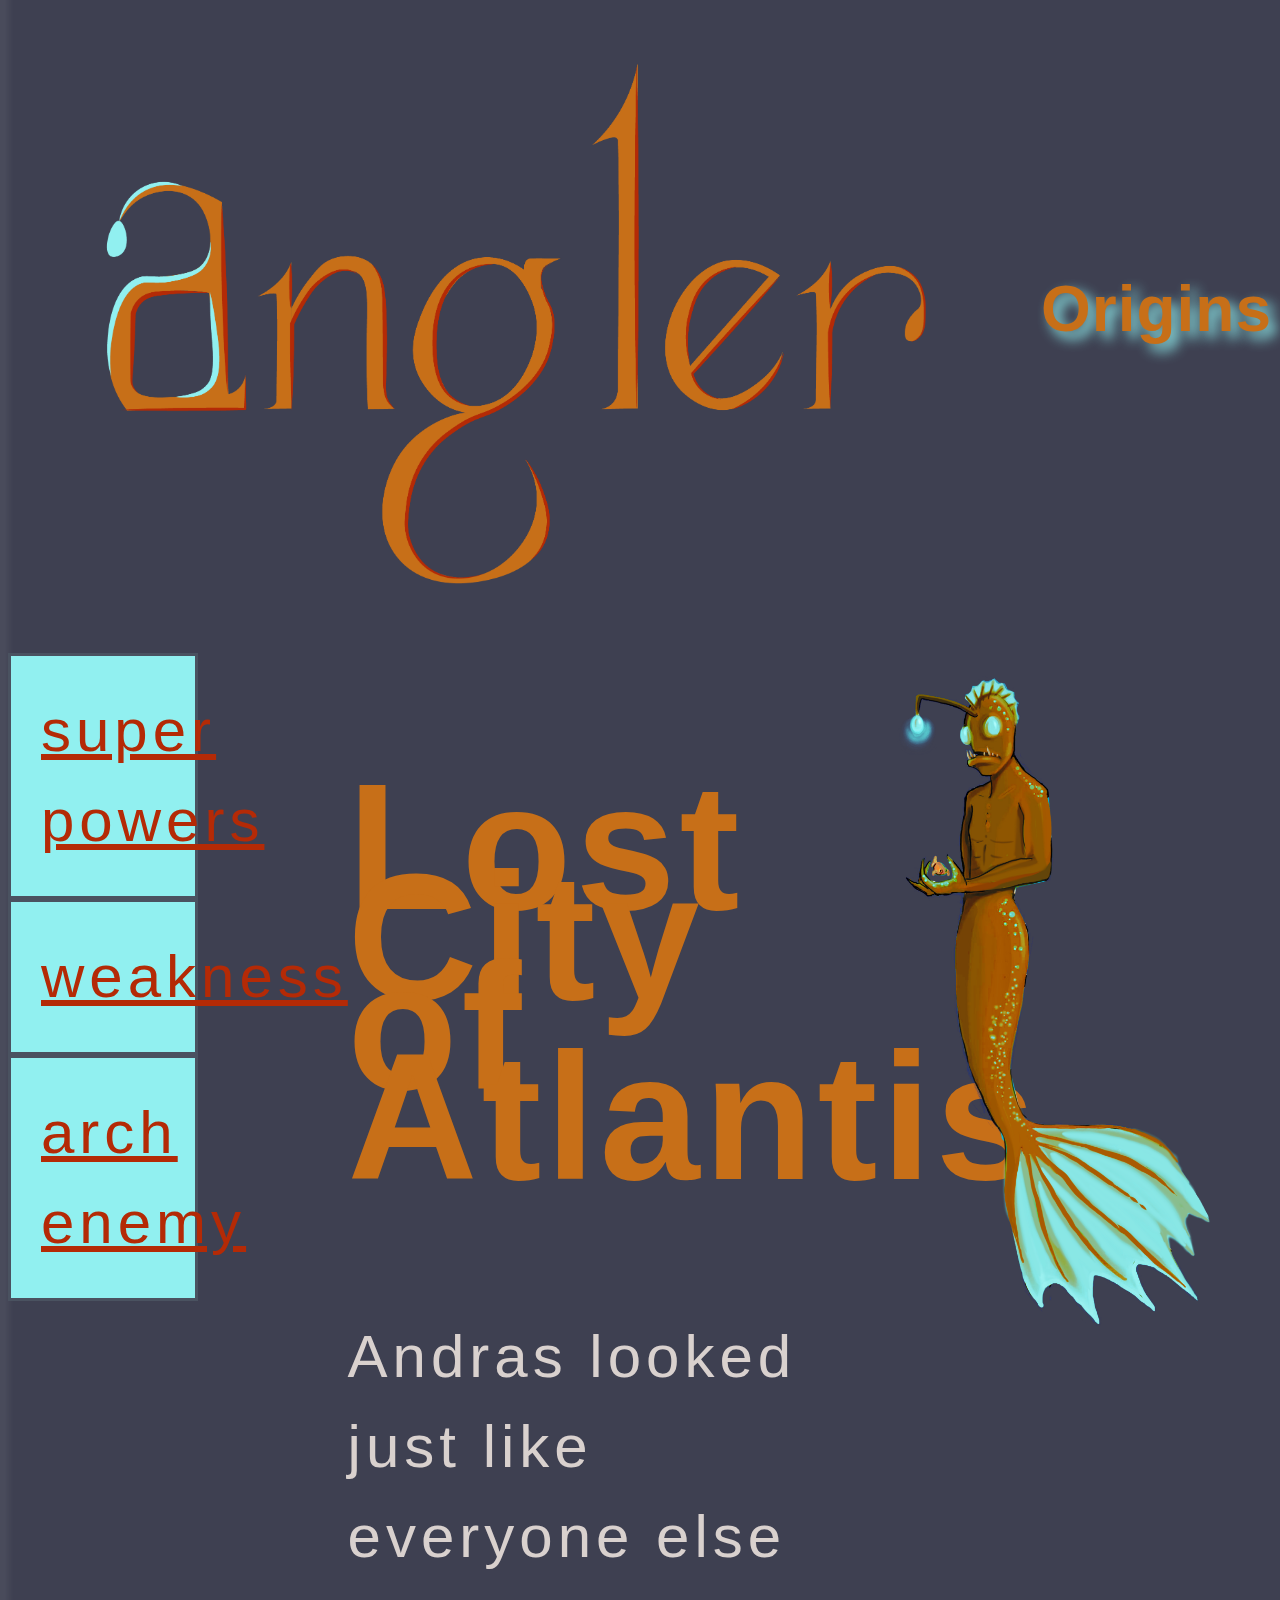
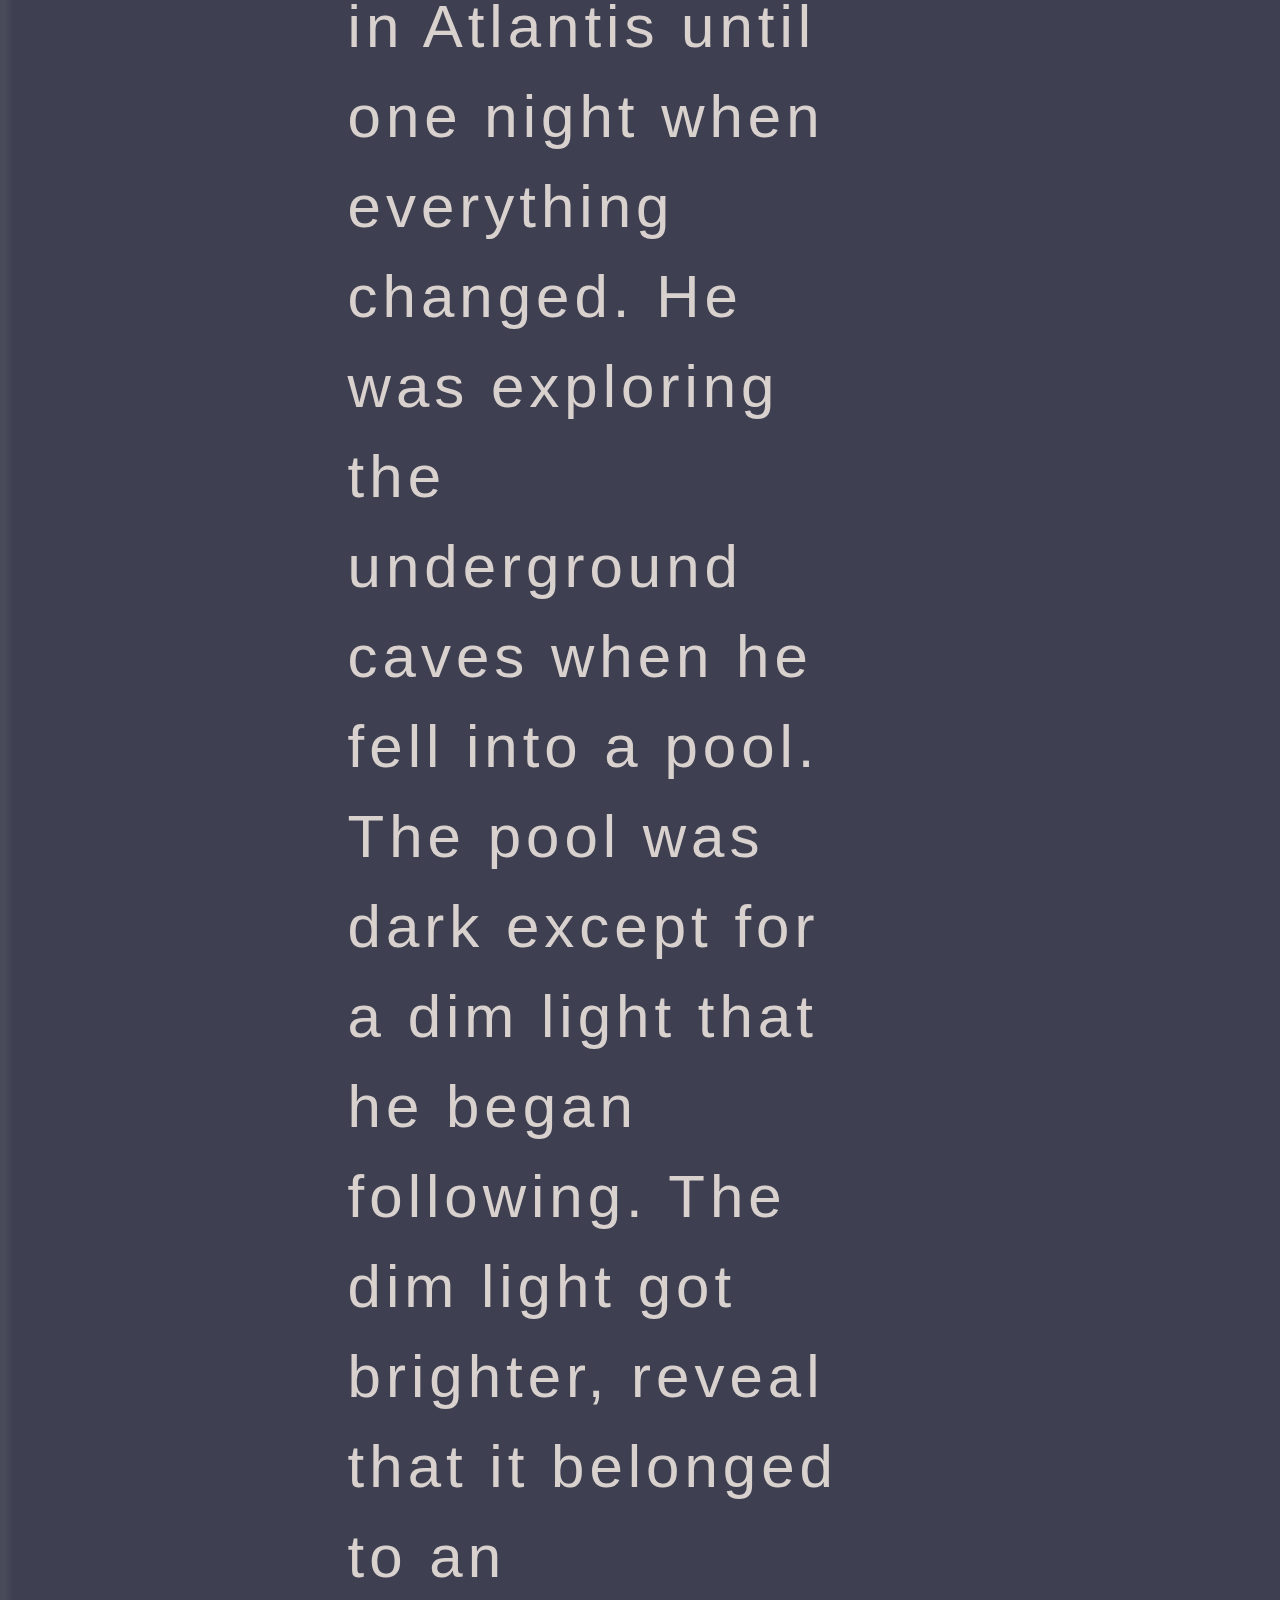
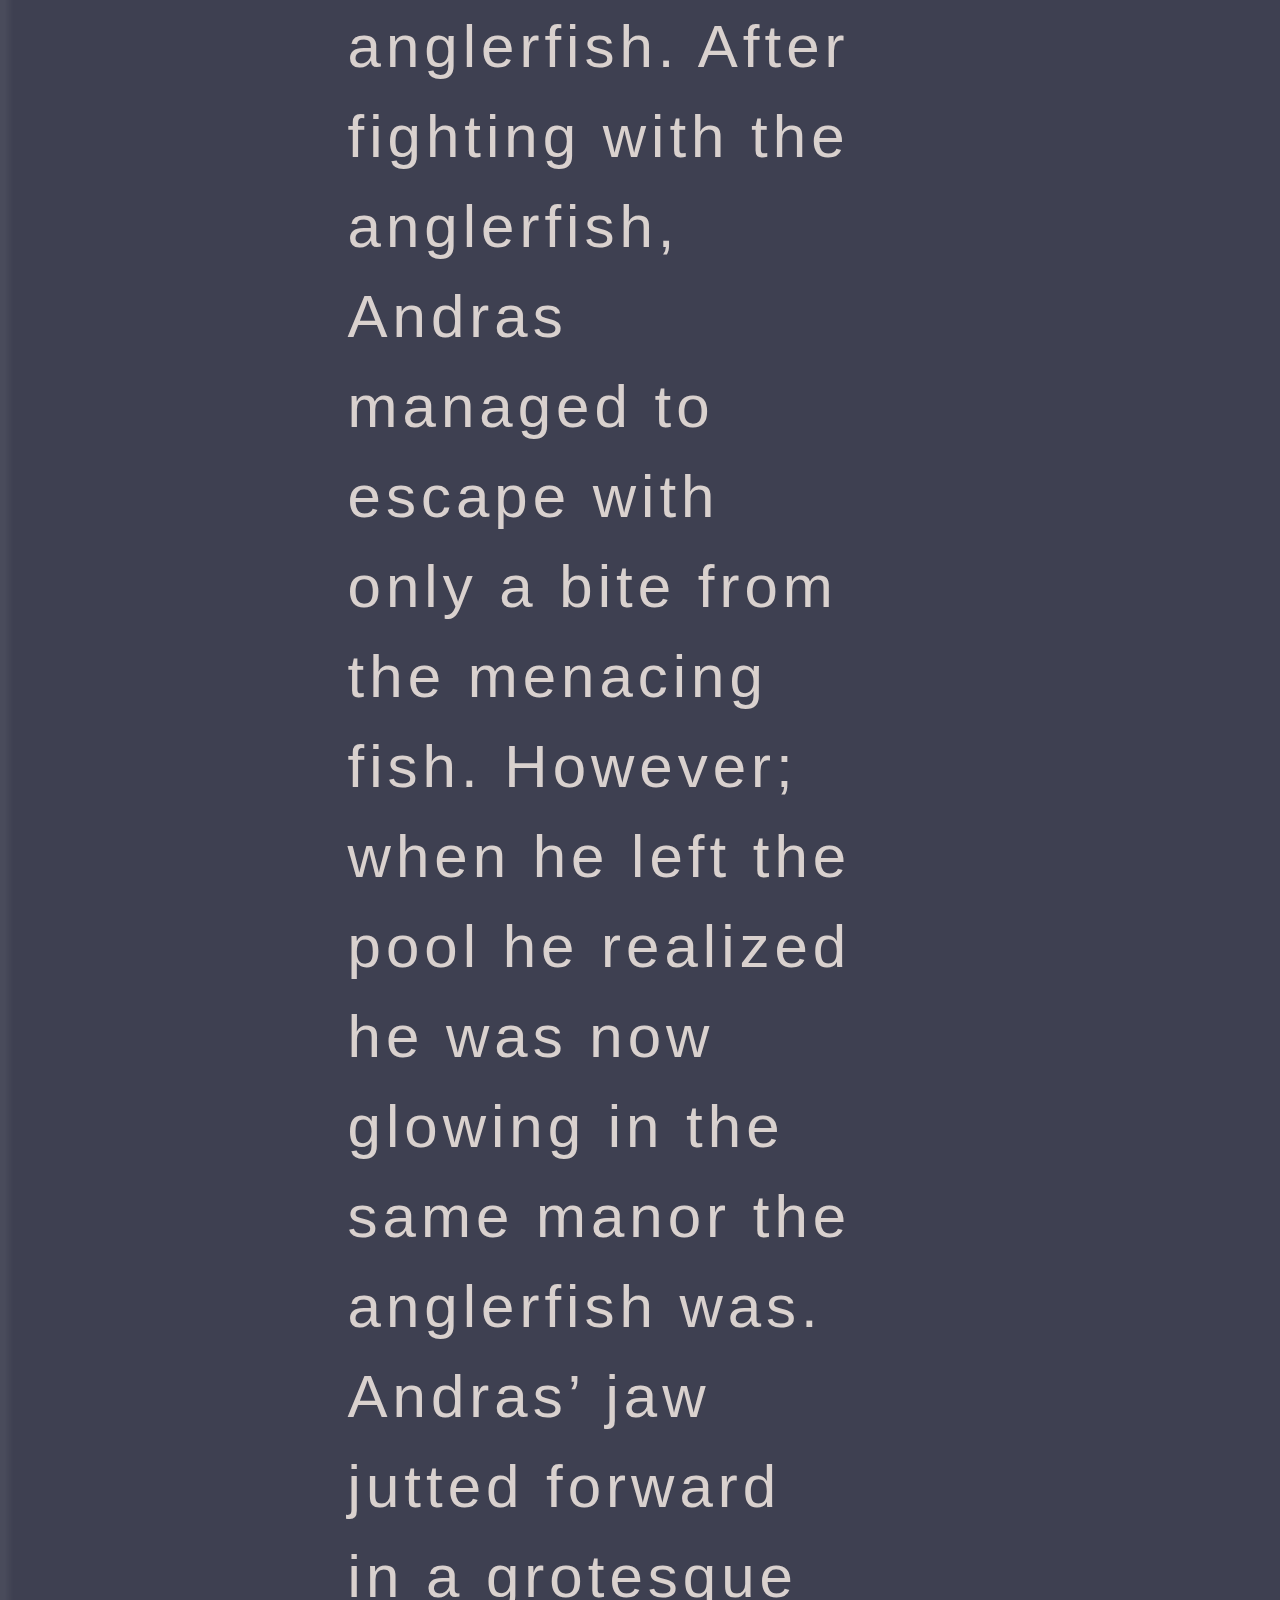
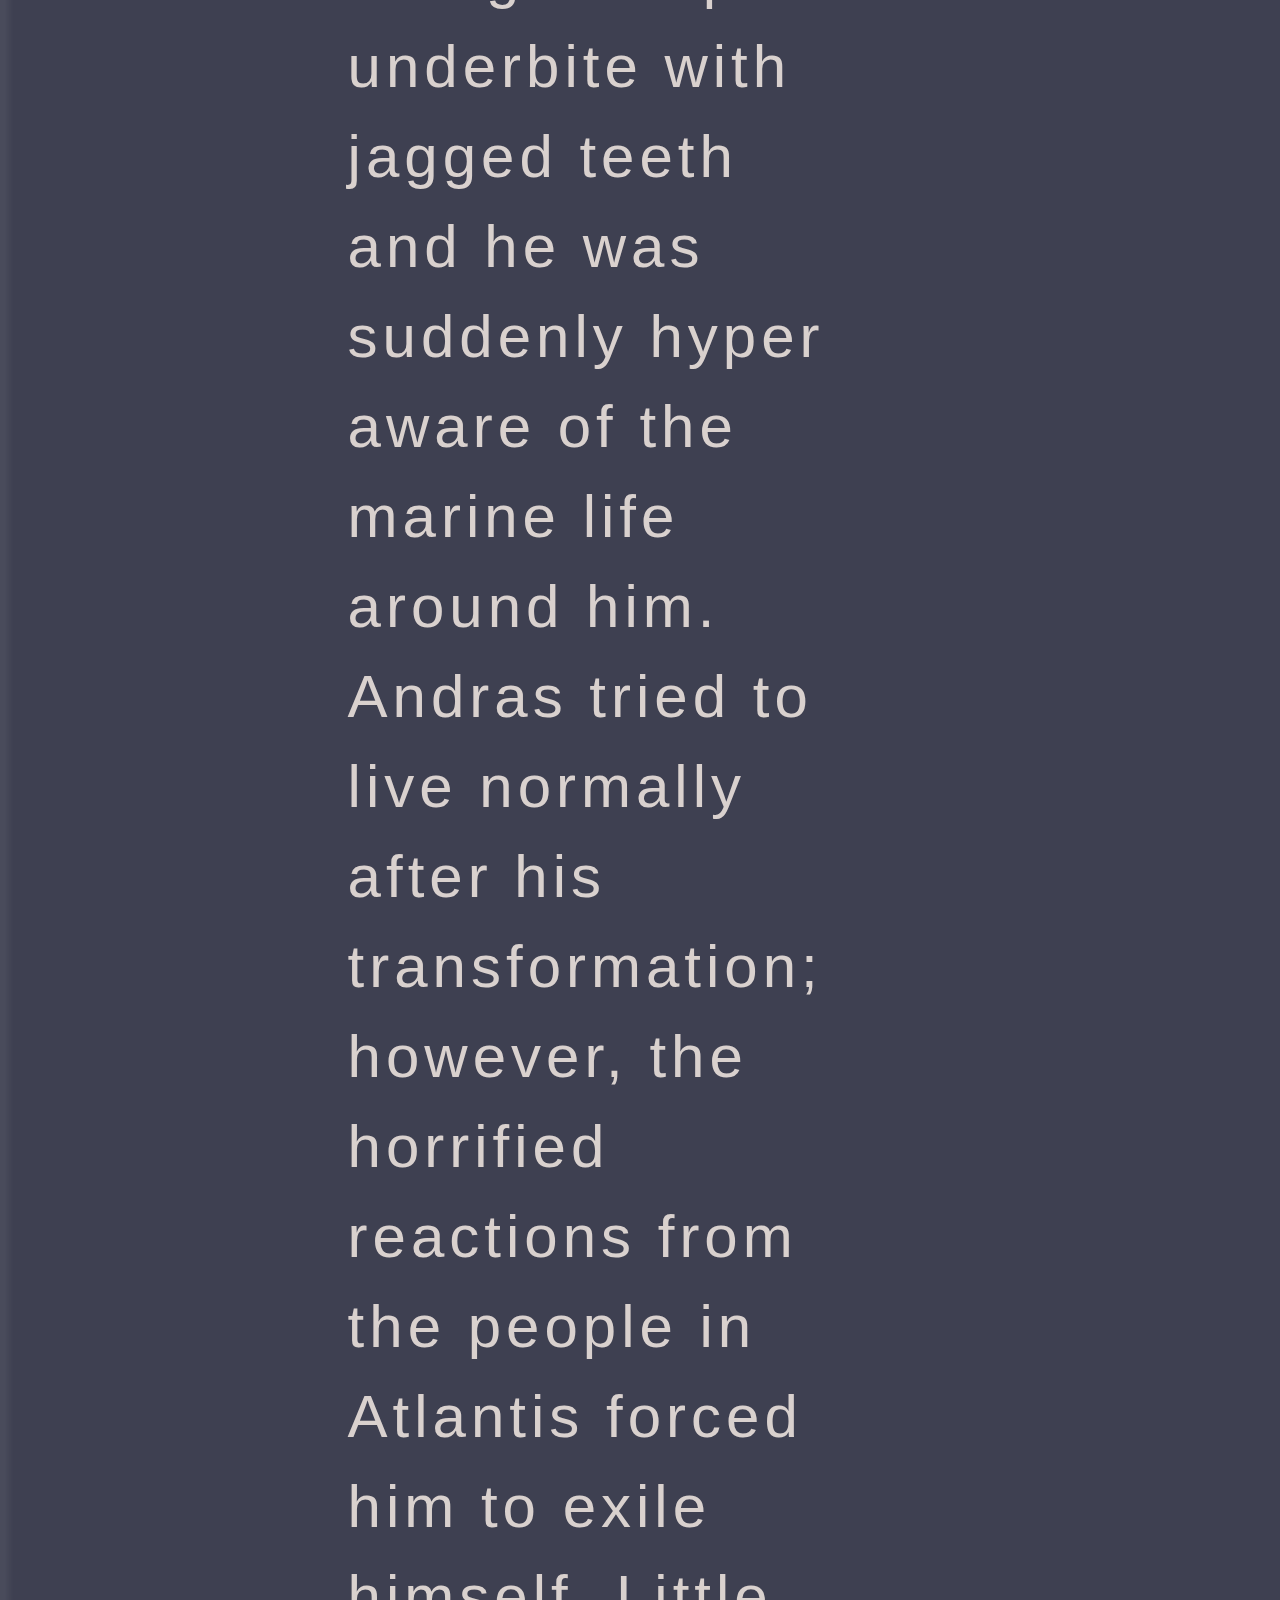
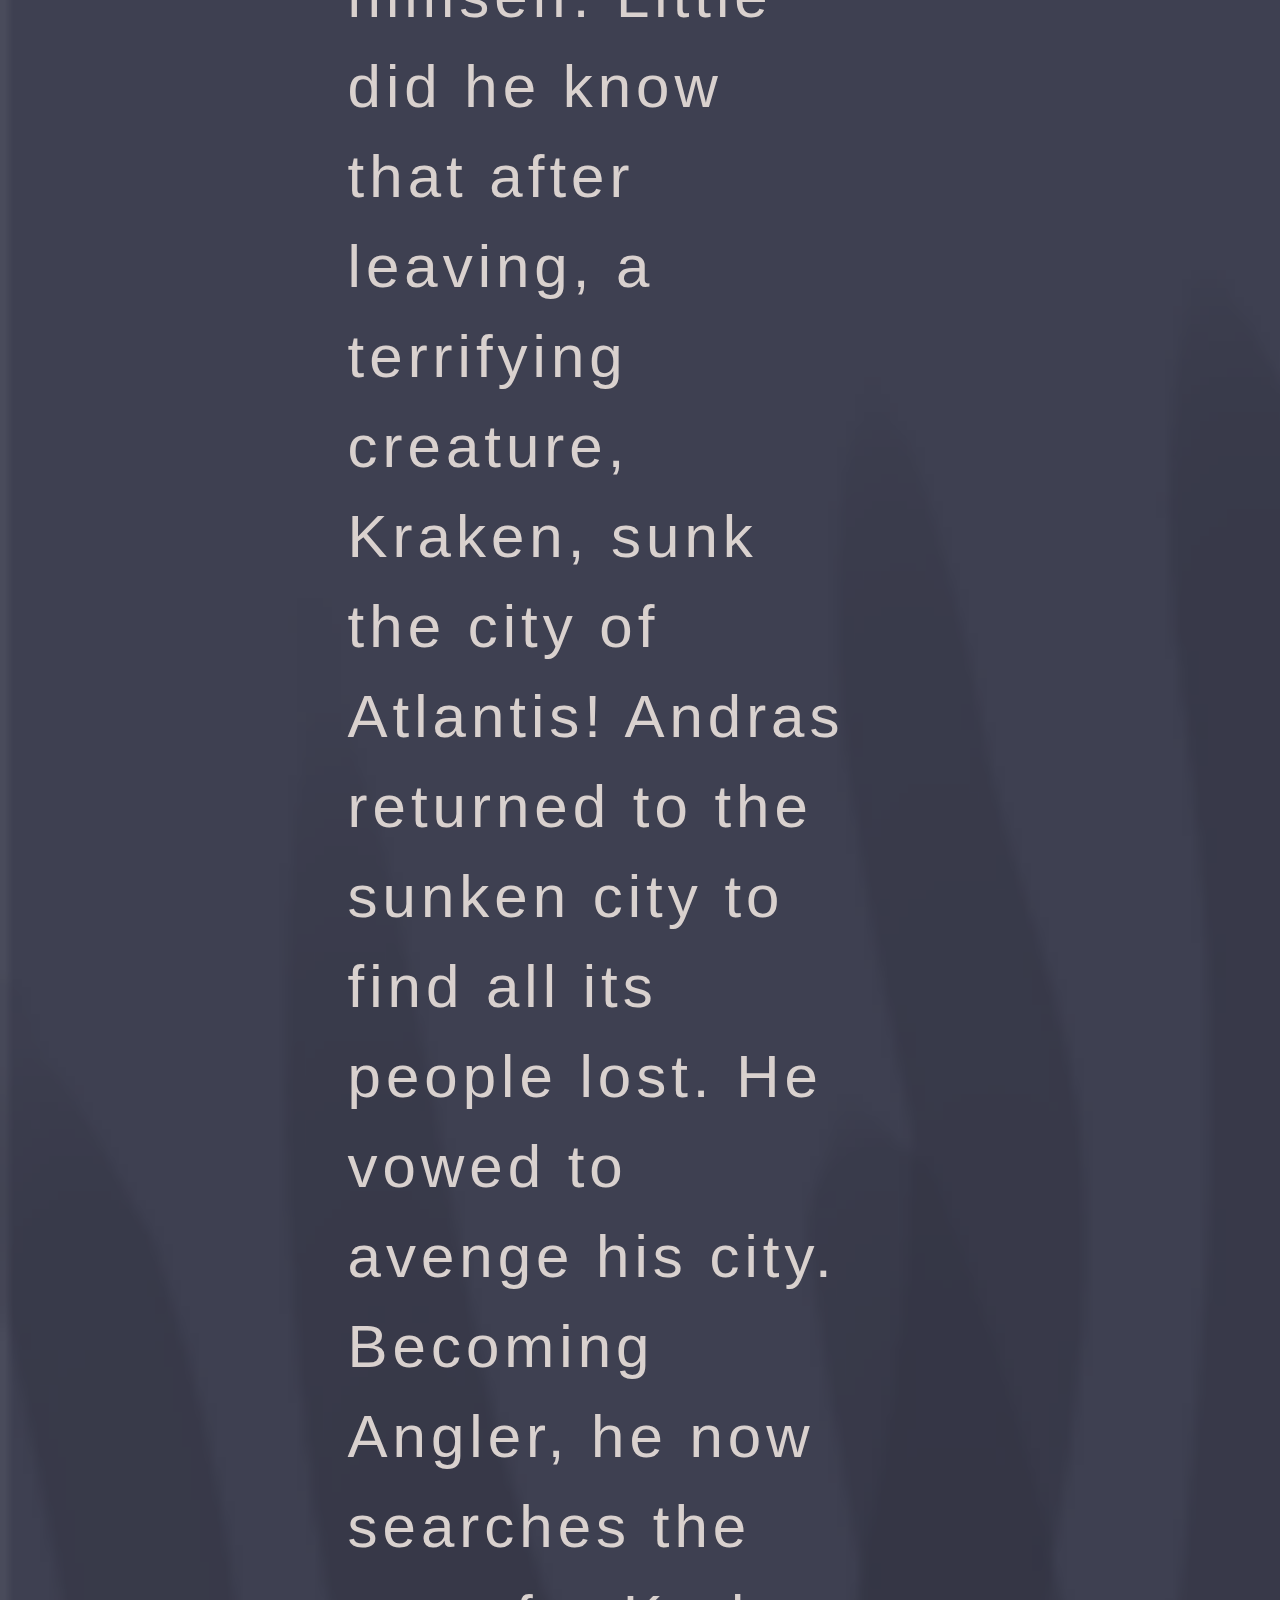
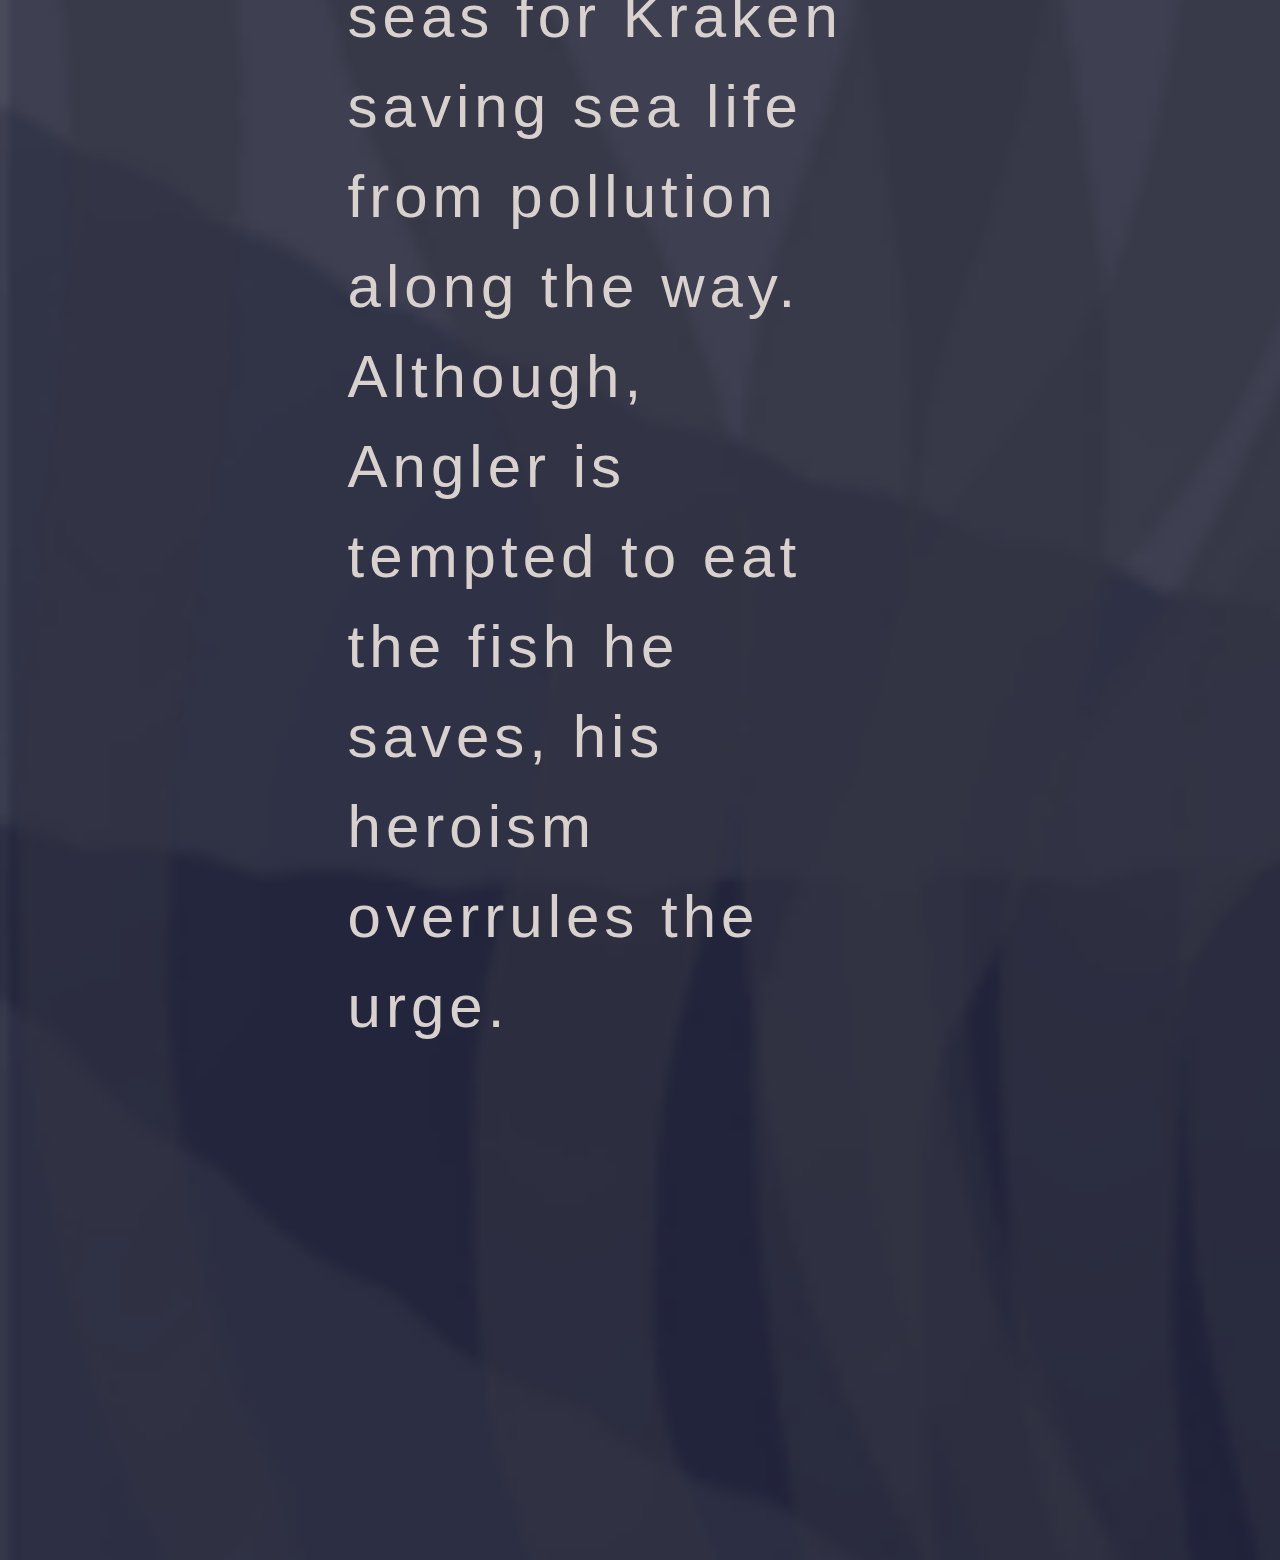
<file: index.html>
<!DOCTYPE html>
<html>
<head>

    <title>Angler</title>
    <link rel="stylesheet" type="text/css" href="stylesheet.css">
</head>
  <body>
<div class="wrapper1">
  <a href="index.html">
  <div class="logo">
    <img src="logo.png" width="3000" height="1800" alt="logo"/>
  </div> </a>
  <div class="heading">
  <h1>Origins </h1>
  </div>
</div>

<div class="wrapper2">
  <div class="leftcol">
      <div class="bar">
      <a href="powers.html">super powers</a></div>
      <div class="bar">
      <a href="weakness.html">weakness</a></div>
      <div class="bar">
      <a href="enemy.html">arch enemy</a></div>
      </div>

  <div class="centercol">
    <h2>Lost City of Atlantis</h2>
  Andras looked just like everyone else in Atlantis until one night when everything changed.
  He was exploring the underground caves when he fell into a pool.  The pool was dark except
  for a dim light that he began following.  The dim light got brighter, reveal that it belonged
  to an anglerfish.  After fighting with the anglerfish, Andras managed to escape with only a
  bite from the menacing fish. However; when he left the pool he realized he was now glowing
  in the same manor the anglerfish was.  Andras’ jaw jutted forward in a grotesque underbite
  with jagged teeth and he was suddenly hyper aware of the marine life around him.<br>
  Andras tried to live normally after his transformation; however, the horrified reactions
  from the people in Atlantis forced him to exile himself.  Little did he know that after
  leaving, a terrifying creature, Kraken, sunk the city of Atlantis!  Andras returned to
  the sunken city to find all its people lost.  He vowed to avenge his city. Becoming Angler,
  he now searches the seas for Kraken saving sea life from pollution along the way.  Although,
  Angler is tempted to eat the fish he saves, his heroism overrules the urge.
  </div>

  <div class="rightcol">
  <img src="angler.png" width="1381" height="2564" alt="angler"/>
  </div>
</div>
</file>
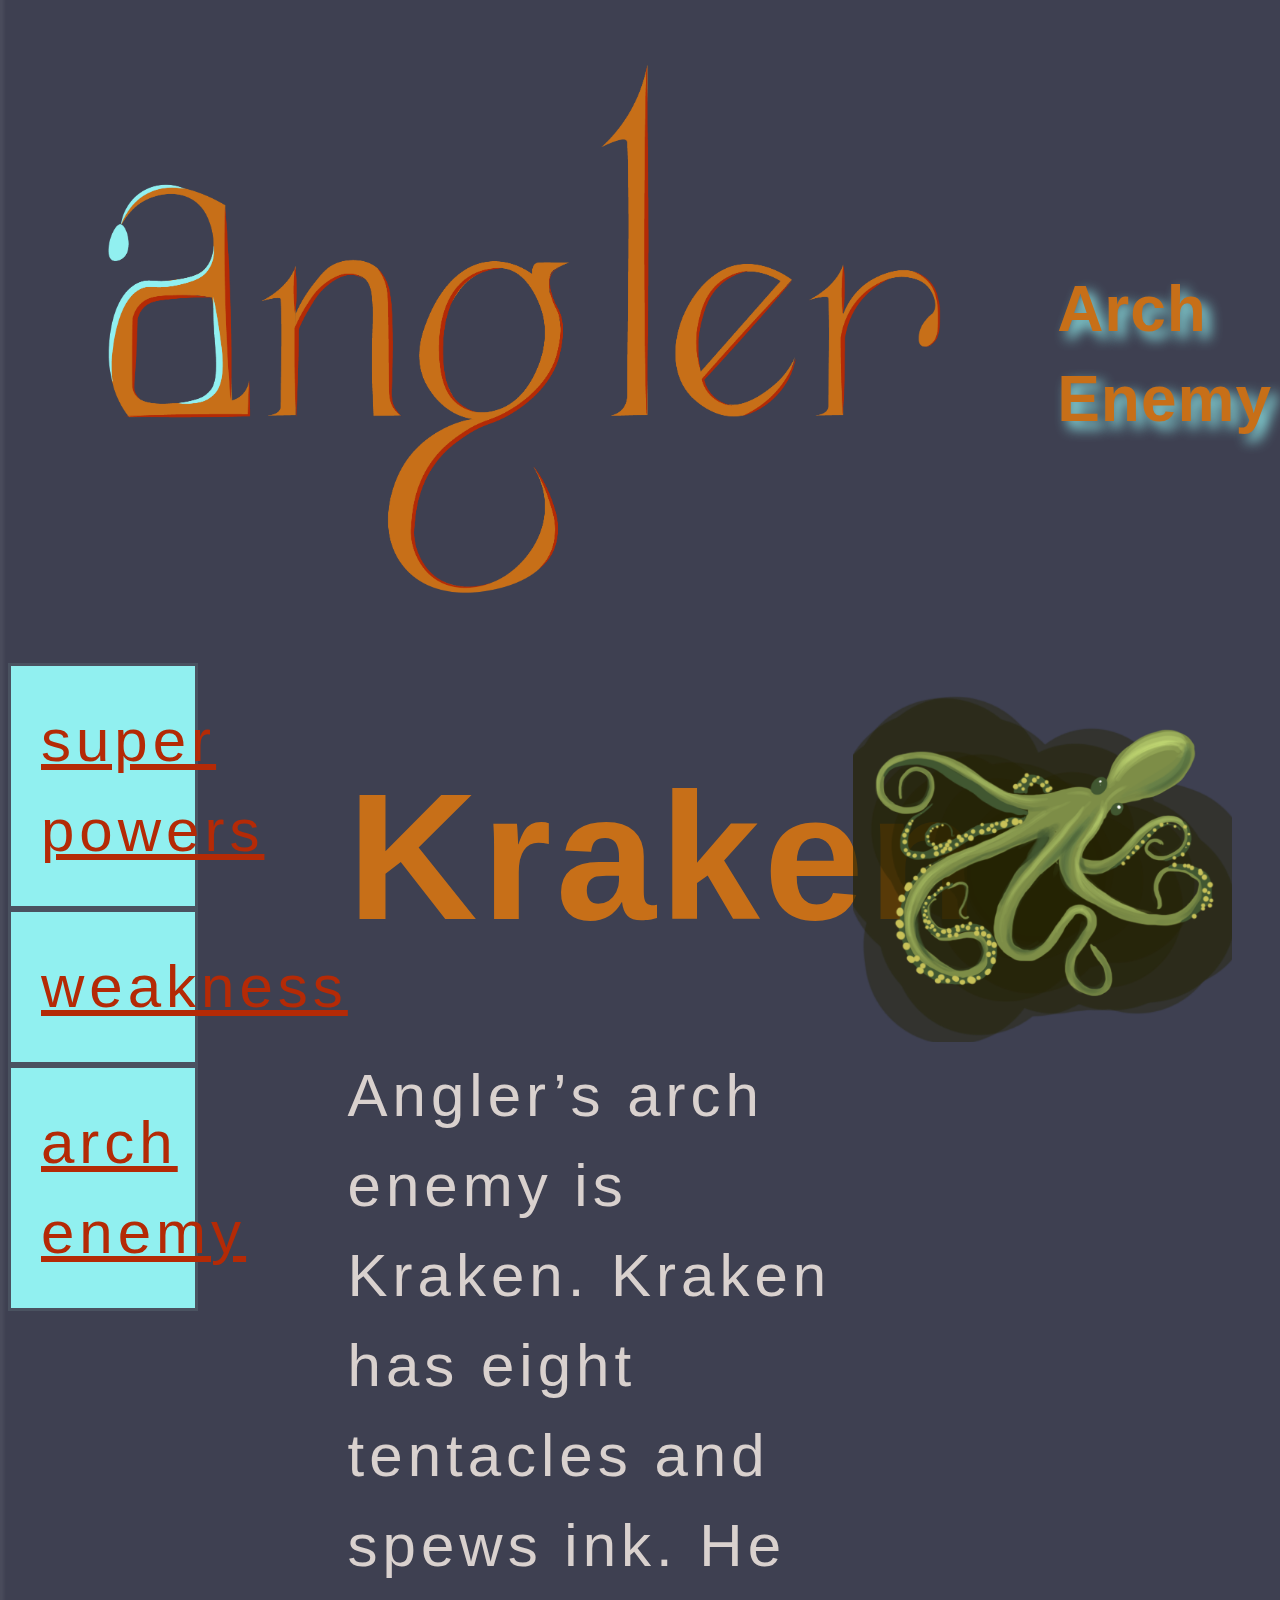
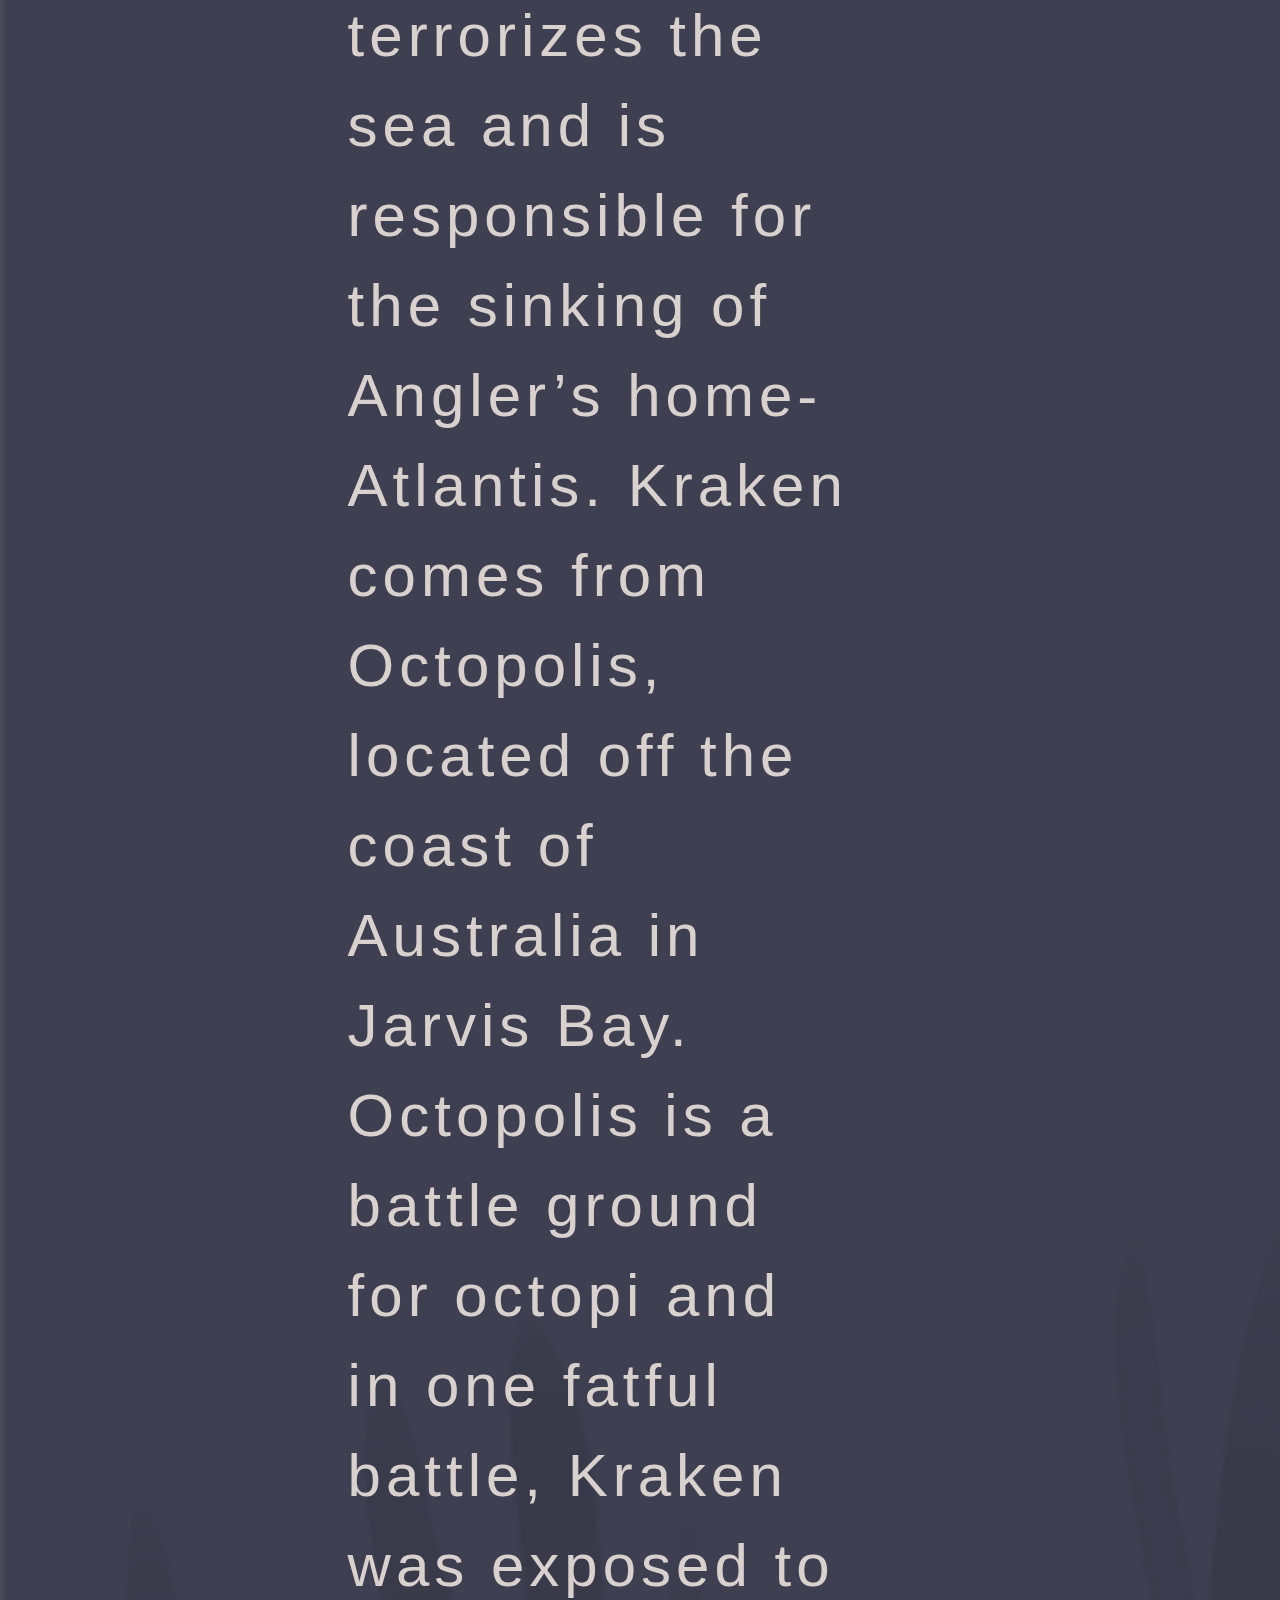
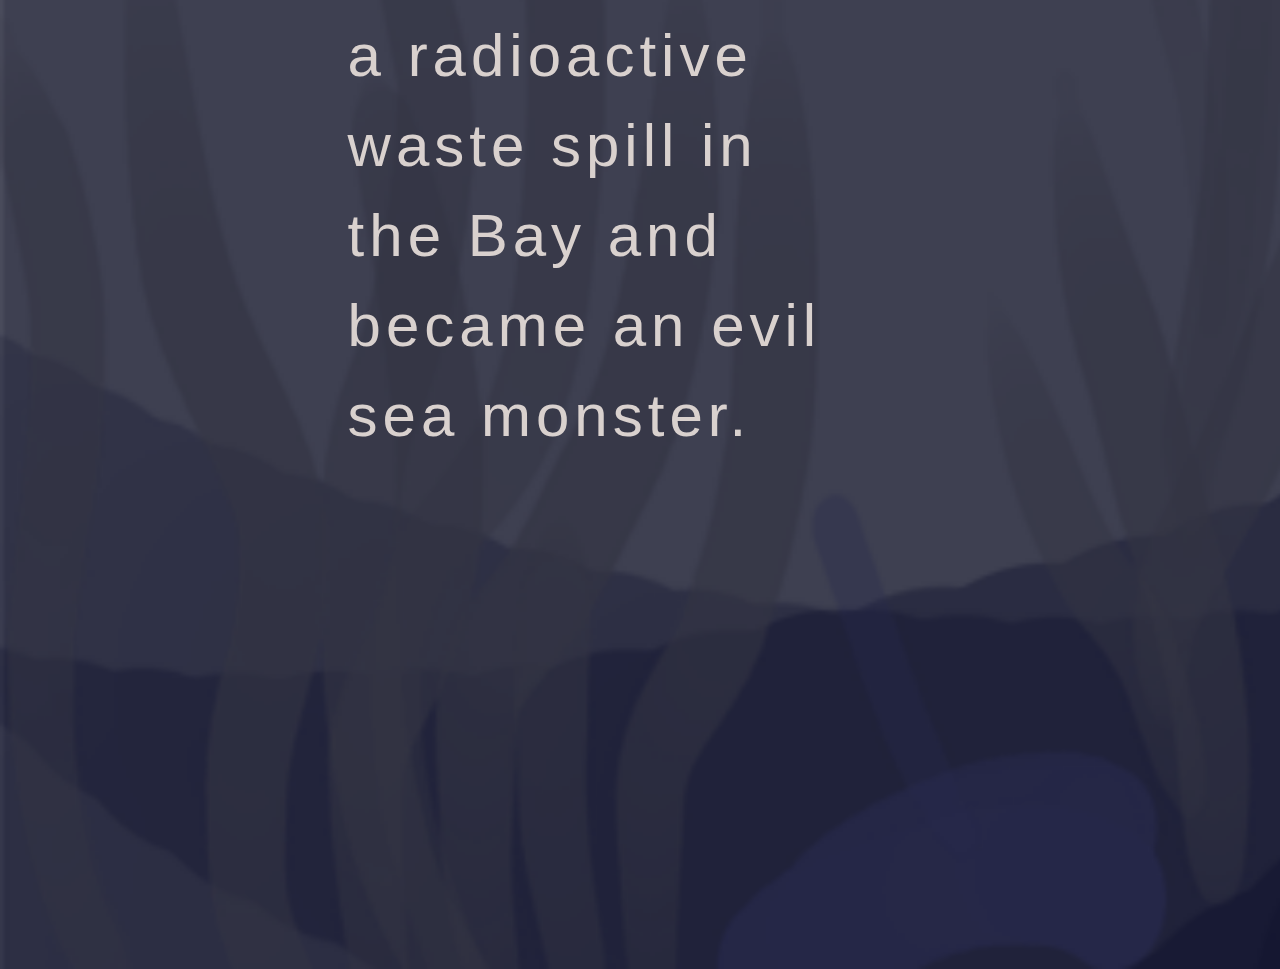
<file: enemy.html>
<!DOCTYPE html>
<html>
<head>

    <title>Angler:enemy</title>
    <link rel="stylesheet" type="text/css" href="stylesheet.css">
</head>
  <body>
<div class="wrapper1">
  <a href="index.html">
  <div class="logo">
    <img src="logo.png" width="3000" height="1800" alt="logo"/>
  </div> </a>
  <div class="heading">
  <h1>Arch Enemy</h1>
  </div>
</div>

<div class="wrapper2">
  <div class="leftcol">
      <div class="bar">
      <a href="powers.html">super powers</a></div>
      <div class="bar">
      <a href="weakness.html">weakness</a></div>
      <div class="bar">
      <a href="enemy.html">arch enemy</a></div>
      </div>

  <div class="centercol">

  <h2>Kraken</h2>
Angler’s arch enemy is Kraken.
Kraken has eight tentacles and spews ink.
He terrorizes the sea and is responsible for the
sinking of Angler’s home- Atlantis.
Kraken comes from Octopolis, located
off the coast of Australia in Jarvis Bay. Octopolis
is a battle ground for octopi and in one fatful battle,
Kraken was exposed to a radioactive waste spill in the Bay
and became an evil sea monster.</div>

<div class="rightcol">
<img src="kraken.png" alt="angler"/>
</div>
</div>
</file>
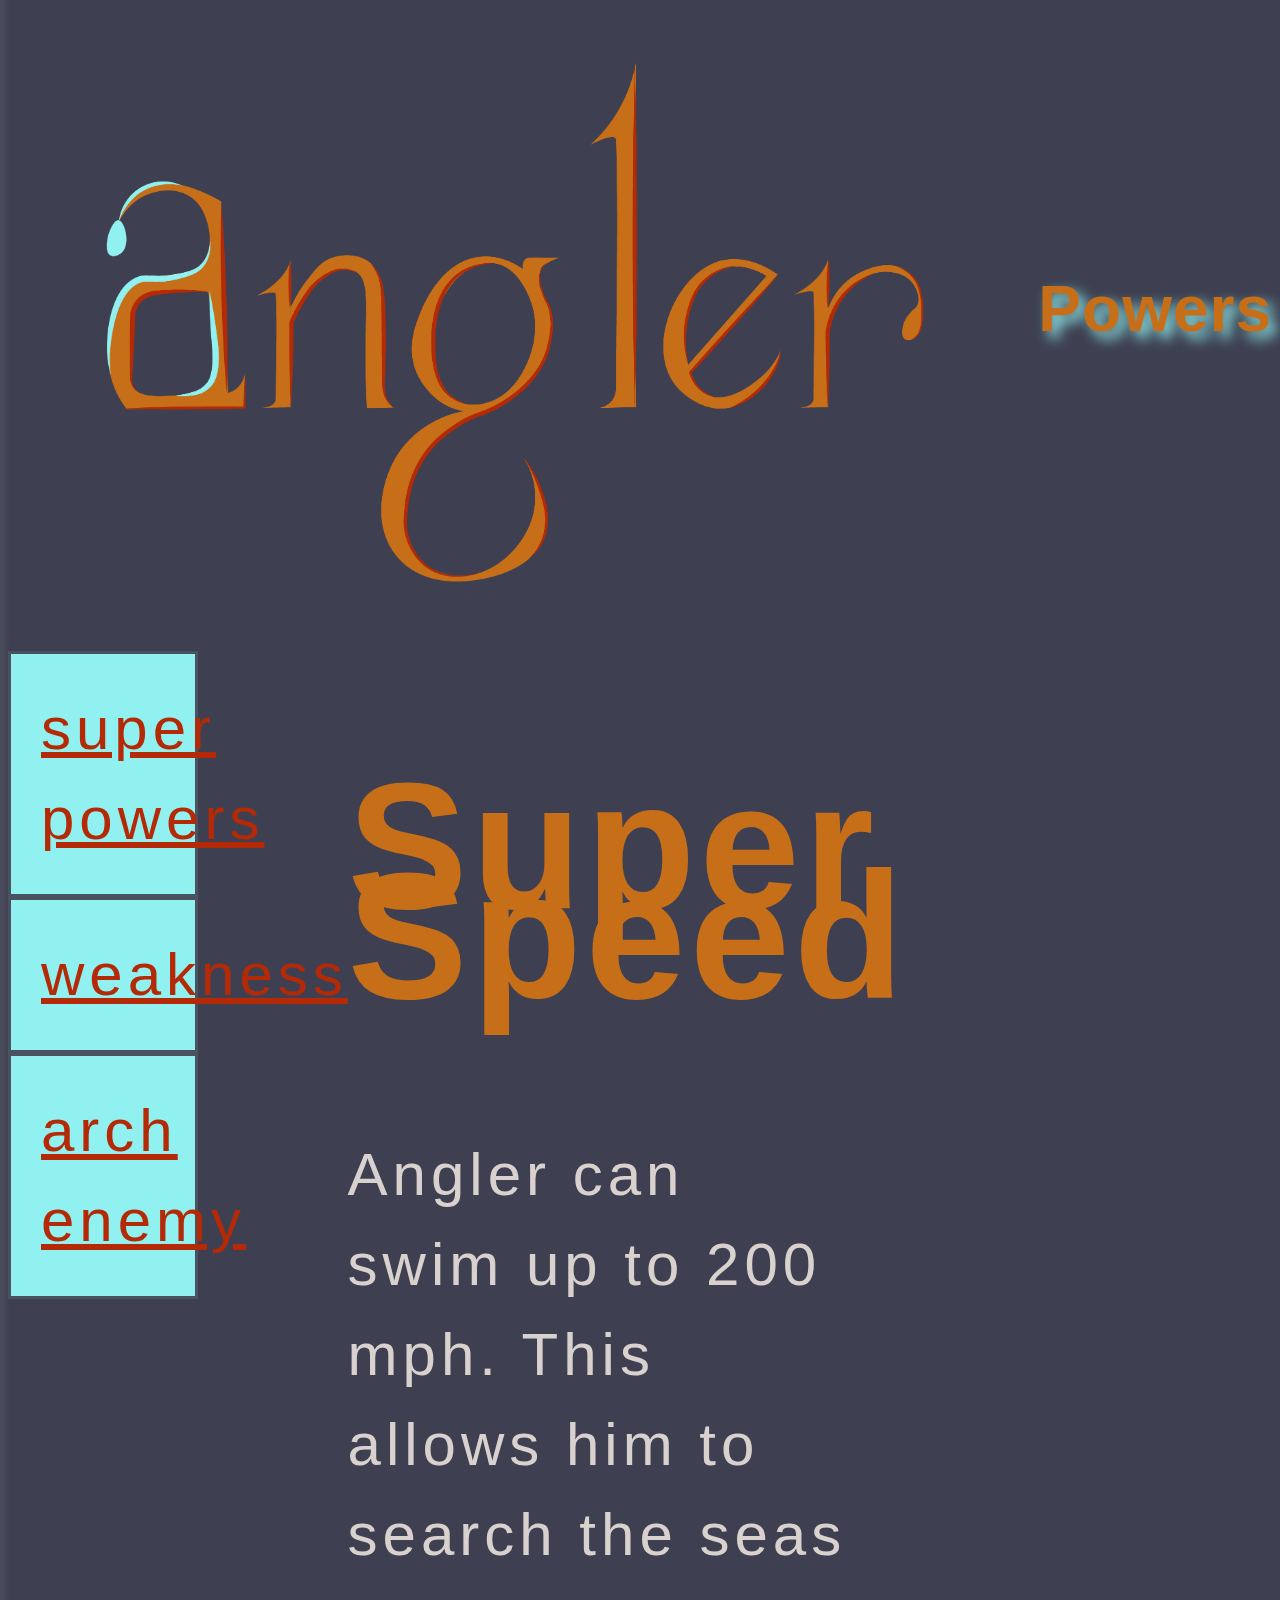
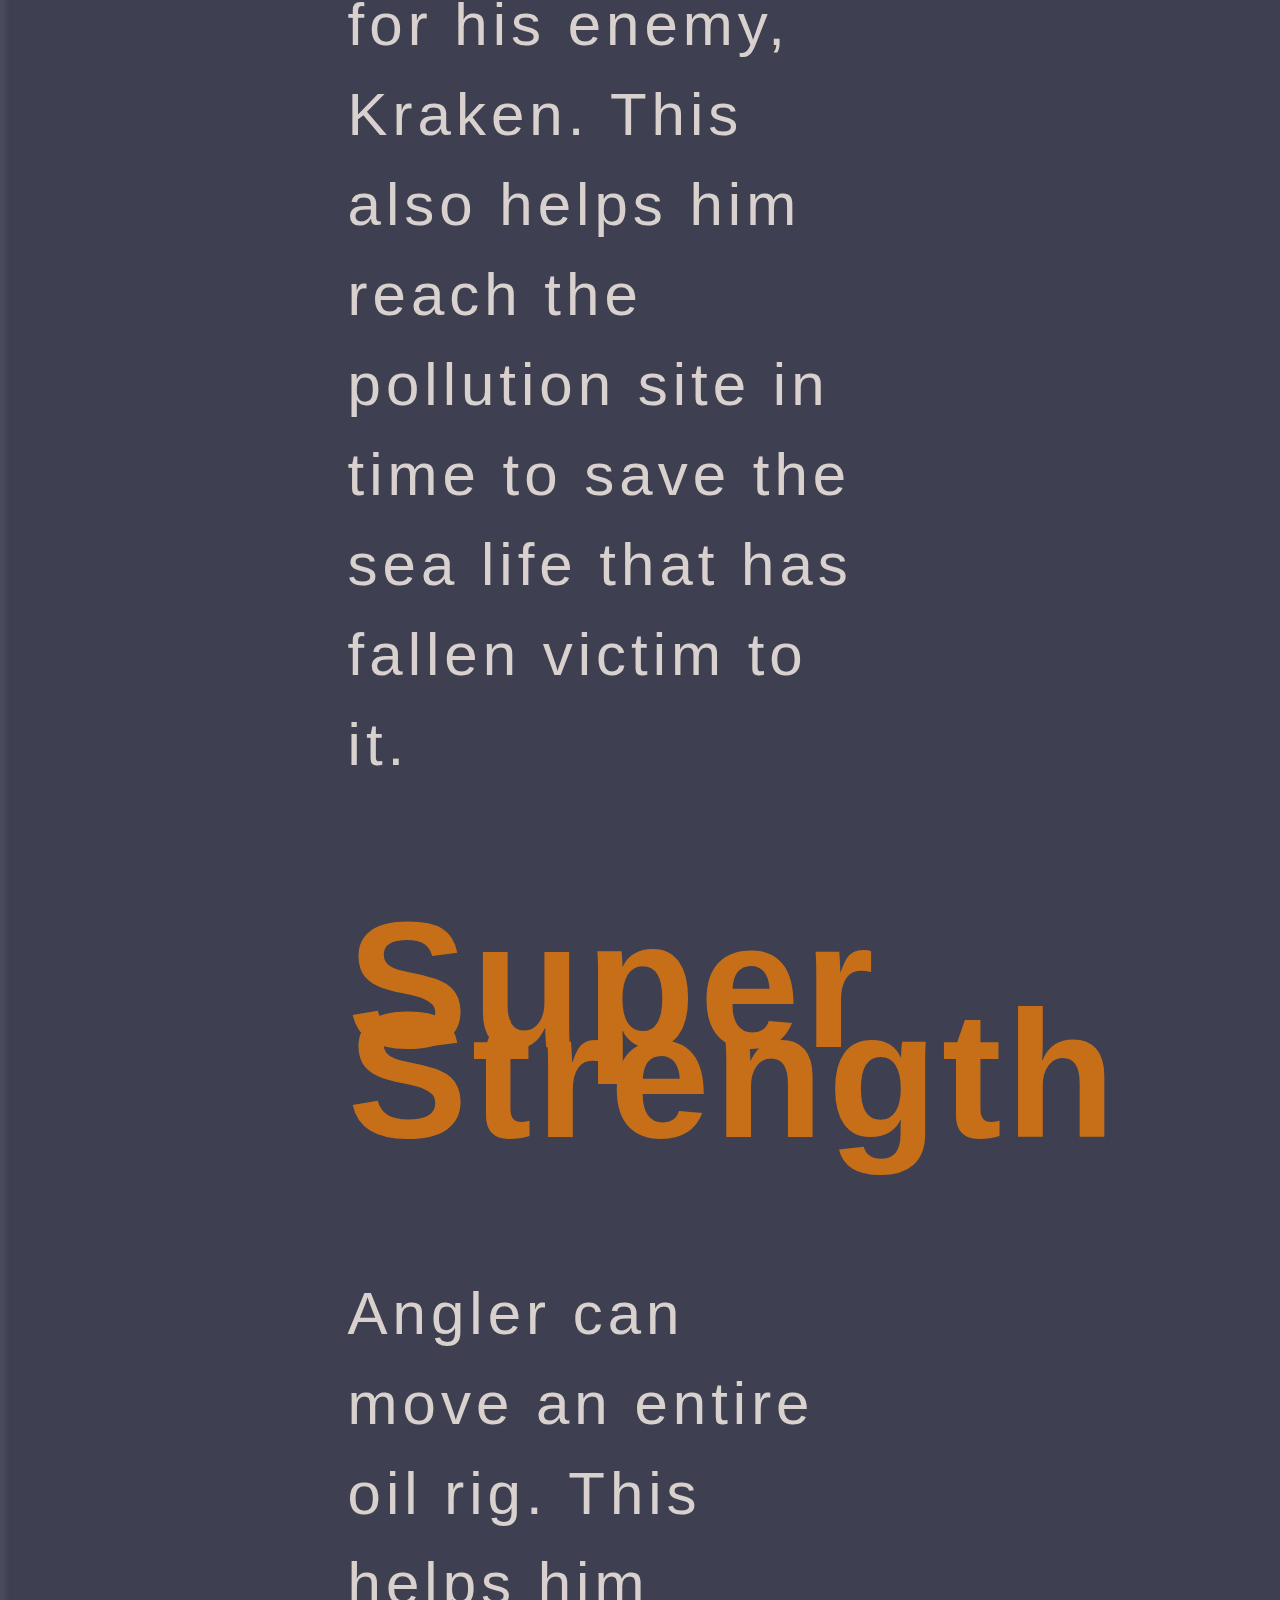
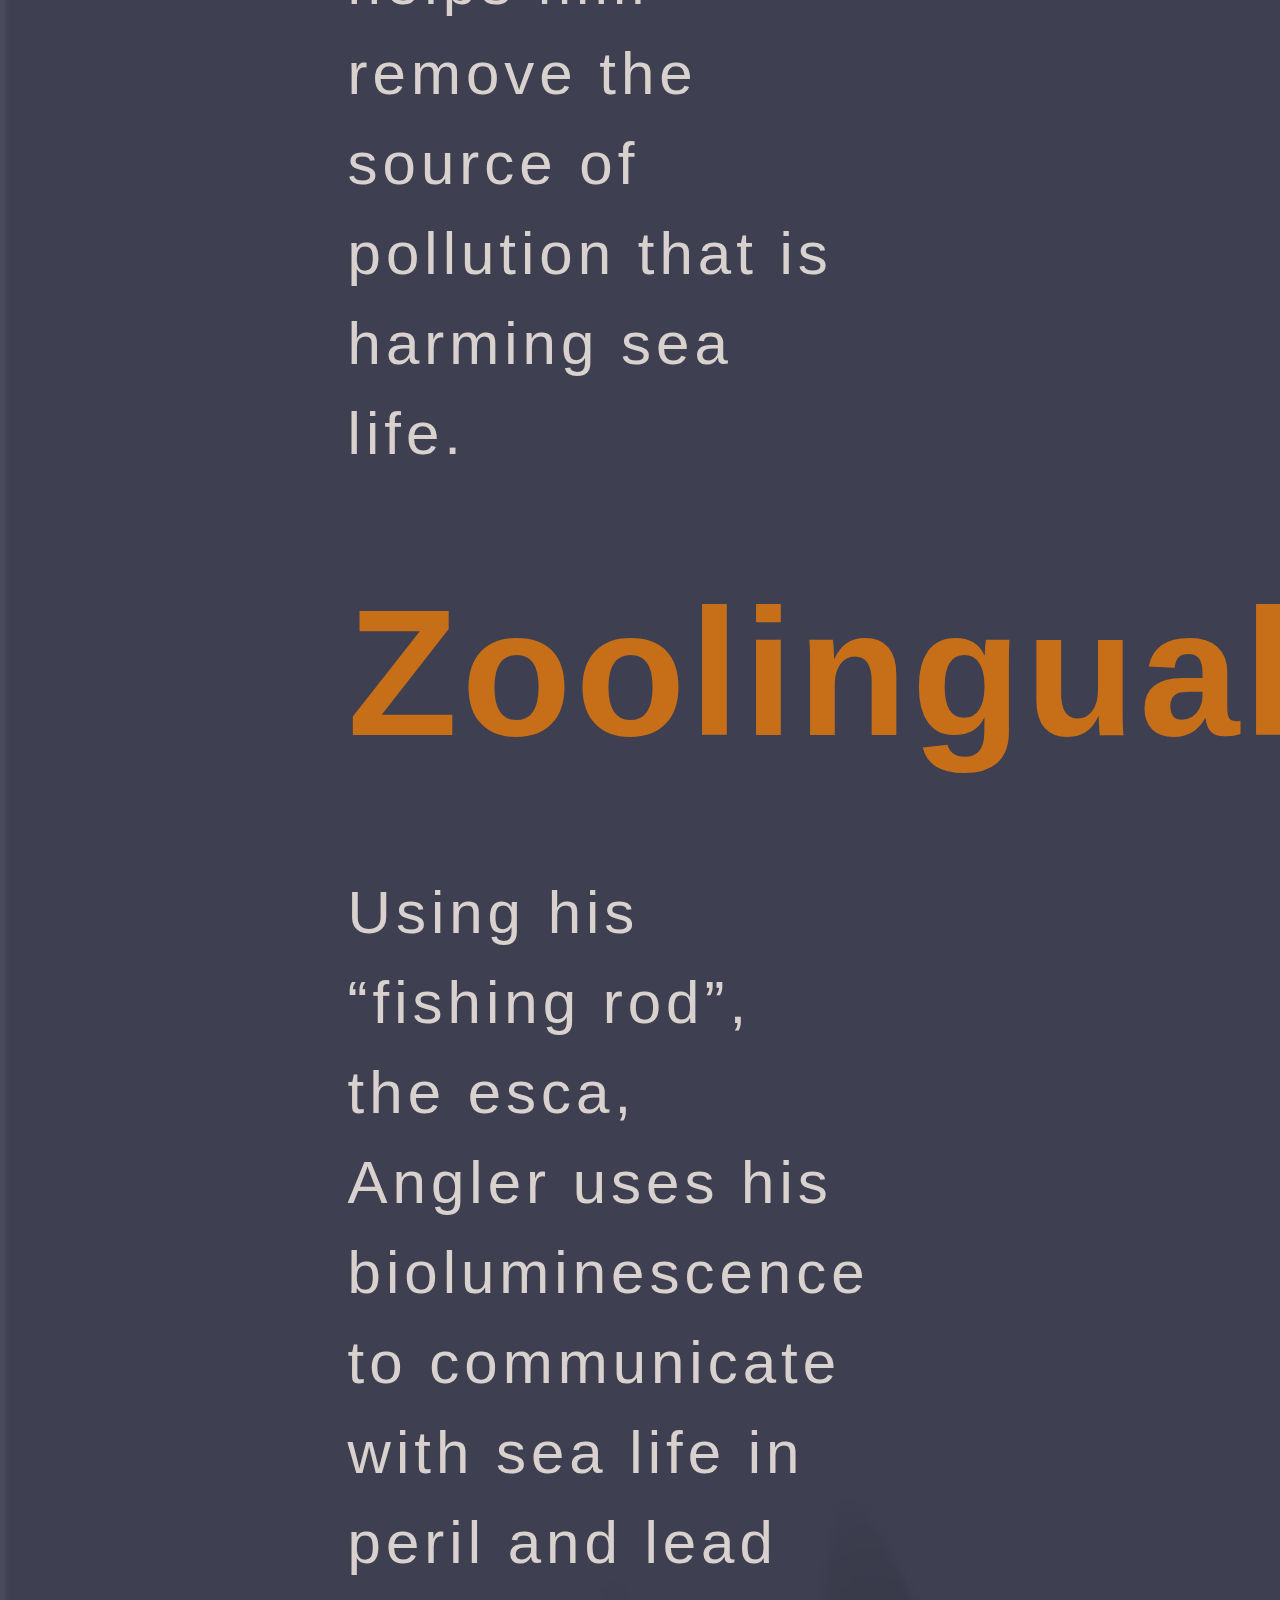
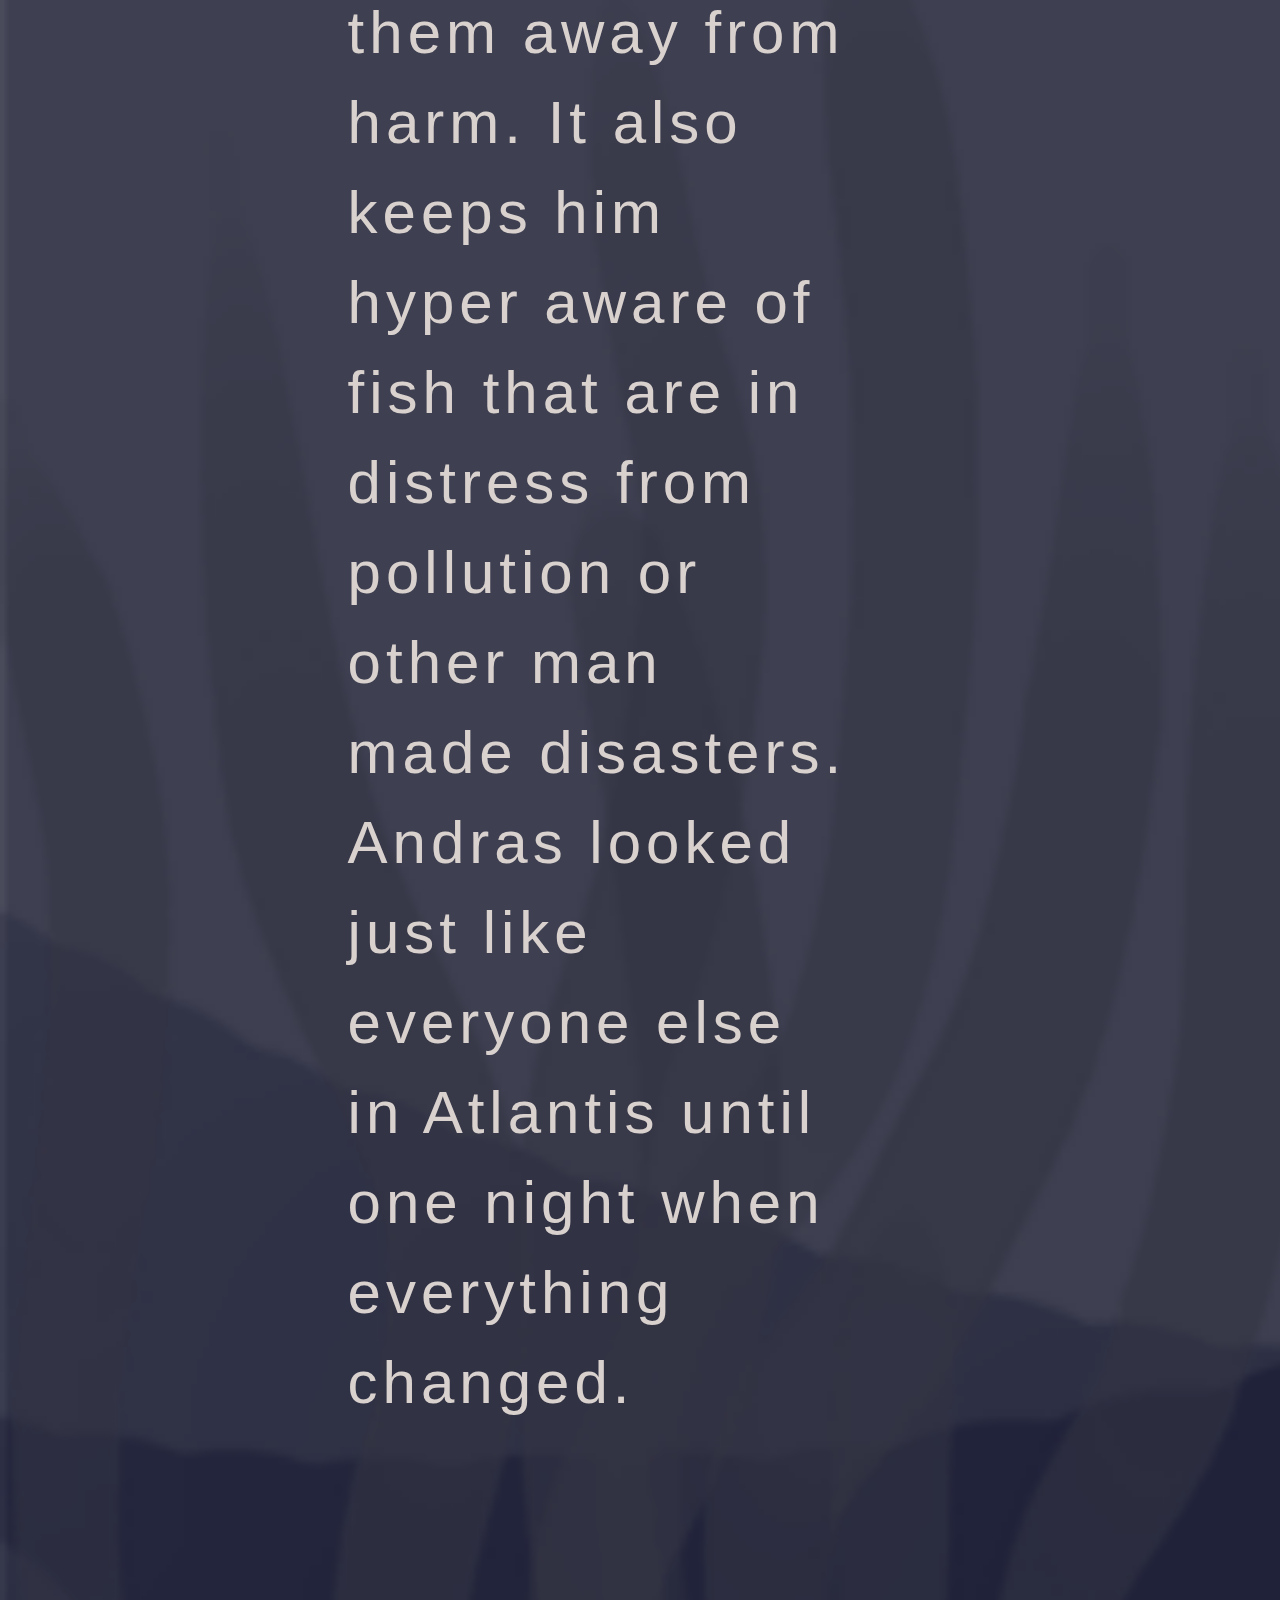
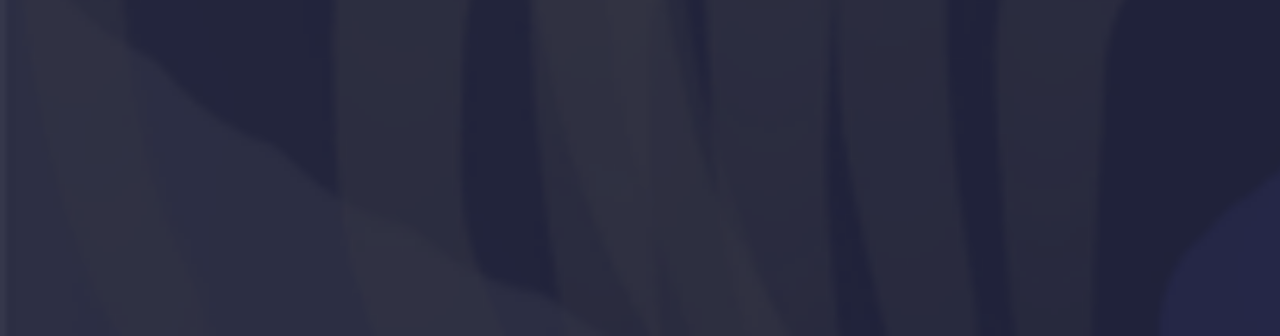
<file: powers.html>
<!DOCTYPE html>
<html>
<head>

    <title>Angler:powers</title>
    <link rel="stylesheet" type="text/css" href="stylesheet.css">
</head>
  <body>
<div class="wrapper1">
  <a href="index.html">
  <div class="logo">
    <img src="logo.png" width="3000" height="1800" alt="logo"/>
  </div> </a>
  <div class="heading">
  <h1>Powers</h1>
  </div>
</div>

<div class="wrapper2">
  <div class="leftcol">
      <div class="bar">
      <a href="powers.html">super powers</a></div>
      <div class="bar">
      <a href="weakness.html">weakness</a></div>
      <div class="bar">
      <a href="enemy.html">arch enemy</a></div>
      </div>

  <div class="centercol">

  <h2>Super Speed</h2> Angler can swim up to 200 mph.
  This allows him to search the seas for his enemy, Kraken.
  This also helps him reach the pollution site in time to save
  the sea life that has fallen victim to it.

<h2>Super Strength</h2> Angler can move an entire oil rig.
This helps him remove the source of pollution that is harming sea life.

<h2>Zoolingualism</h2>
Using his “fishing rod”, the esca,
Angler uses his bioluminescence to communicate
 with sea life in peril and lead them away from harm.
 It also keeps him hyper aware of fish that are in
 distress from pollution or other man made disasters.
 Andras looked just like everyone else in Atlantis
 until one night when everything changed.
  </div>
</div>
</file>
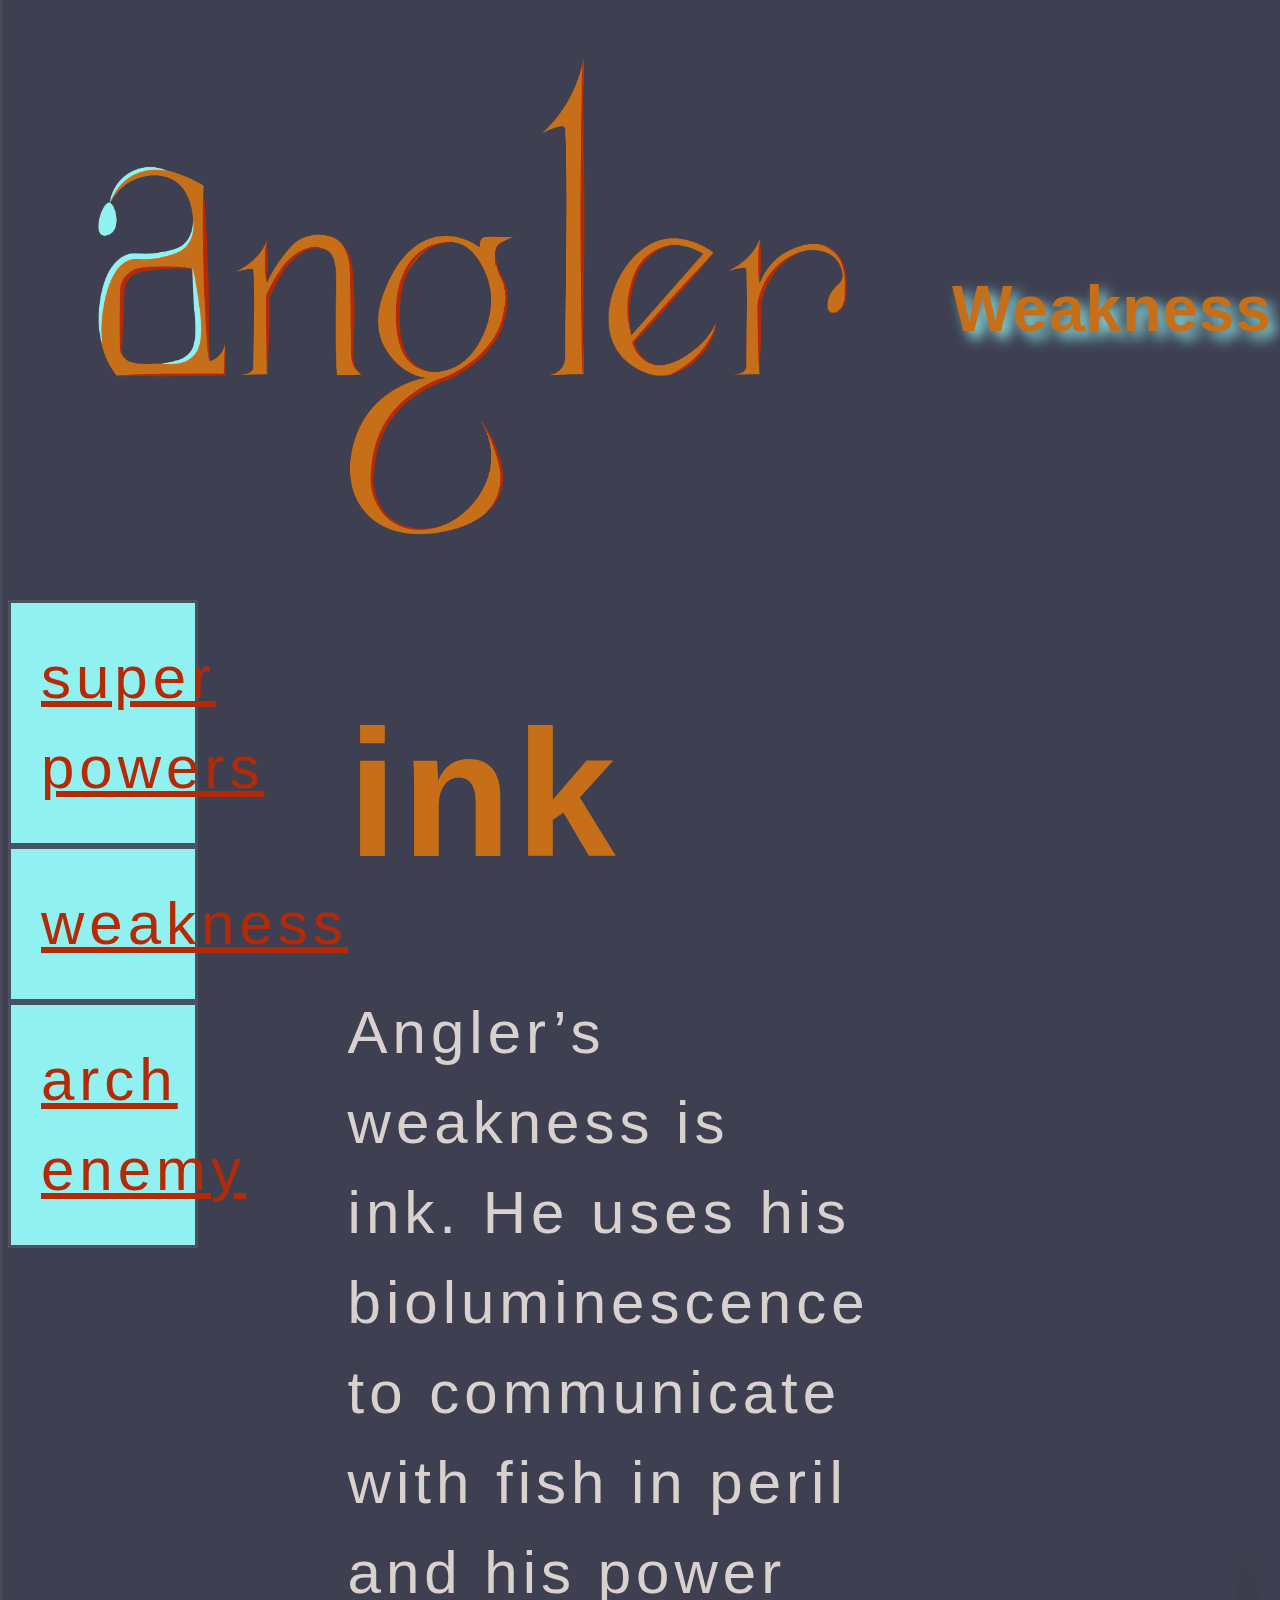
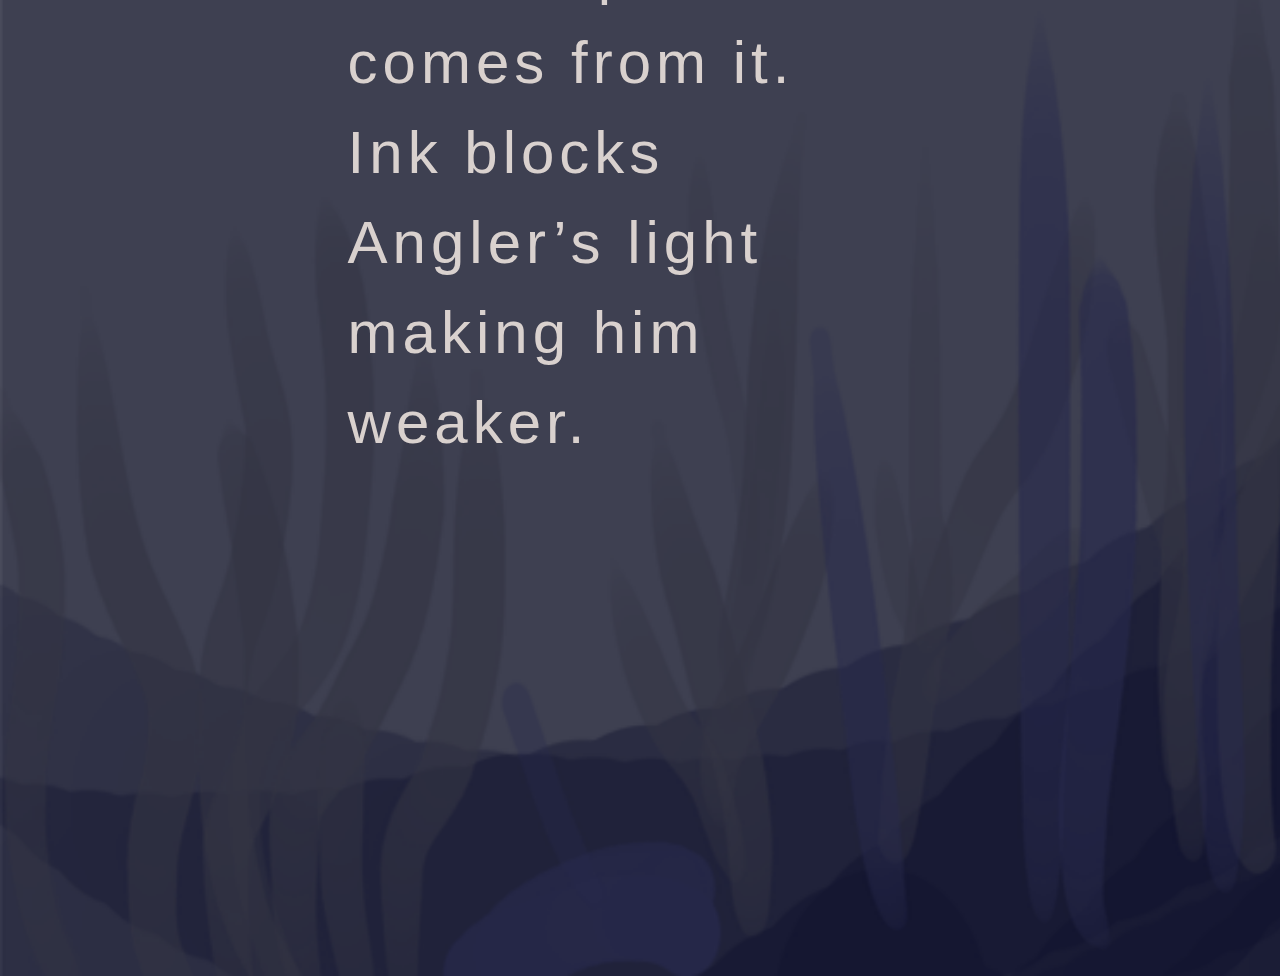
<file: weakness.html>
<!DOCTYPE html>
<html>
<head>

    <title>Angler:weakness</title>
    <link rel="stylesheet" type="text/css" href="stylesheet.css">
</head>
  <body>
<div class="wrapper1">
  <a href="index.html">
  <div class="logo">
    <img src="logo.png" width="3000" height="1800" alt="logo"/>
  </div> </a>
  <div class="heading">
  <h1>Weakness</h1>
  </div>
</div>

<div class="wrapper2">
  <div class="leftcol">
      <div class="bar">
      <a href="powers.html">super powers</a></div>
      <div class="bar">
      <a href="weakness.html">weakness</a></div>
      <div class="bar">
      <a href="enemy.html">arch enemy</a></div>
    </div>

  <div class="centercol">

  <h2>ink</h2>
  Angler’s weakness is ink. He
  uses his bioluminescence to
  communicate with fish in peril
  and his power comes from it.
  Ink blocks Angler’s light making him weaker.
  </div>
</div>
</file>
<file: stylesheet.css>
body {
  font-family:"futura", sans-serif;
  font-size: 60px;
  line-height: 150%;
  letter-spacing: 5px;
  background-image: url("background.png");
  background-repeat: no-repeat;
  background-size: cover;
  background-color: linear-gradient(#4a5260, #1f2630);
  color:#d9d1ce;
  max-width:100;
  padding-bottom: 500px;
}
h1 {
  font-family:"futura", sans-serif;
  font-size: 7em;
  letter-spacing:1px;
  color:#c76f18;
  text-shadow: 7px 7px 13px #91f0f0;
}
.heading h1{
  margin-top:20vw;
  font-size: 5vw;
}
h2 {
  font-family:"futura", sans-serif;
  font-size: 3em;
  letter-spacing:4px;
  color:#c76f18;
  text-align:left;
}

.logo {
  float: left;
  display:block;
}

.logo img {
  width:100%;
  height:auto;
}
a {
  color:#b42a06;
  font-size:1em;
  text-align:center;
}
.bar {
  background-color:#91f0f0;
  border-style: solid;
  border-color: #4a5260;
  border-width: medium;
  padding: 30px;
  text-align:center;
}

.leftcol {
    text-align: center;
    width:15%;
    padding-right: 150px;
}

.centercol {
  width:40%;
}
.rightcol {
  width:30%;
}

.rightcol img {
  width:100%;
  height:auto;
  position:sticky;
}

.centercol p {
  margin:0;
  max-width: none;
}

.wrapper1, .wrapper2 {
  display:flex;
}
</file>
